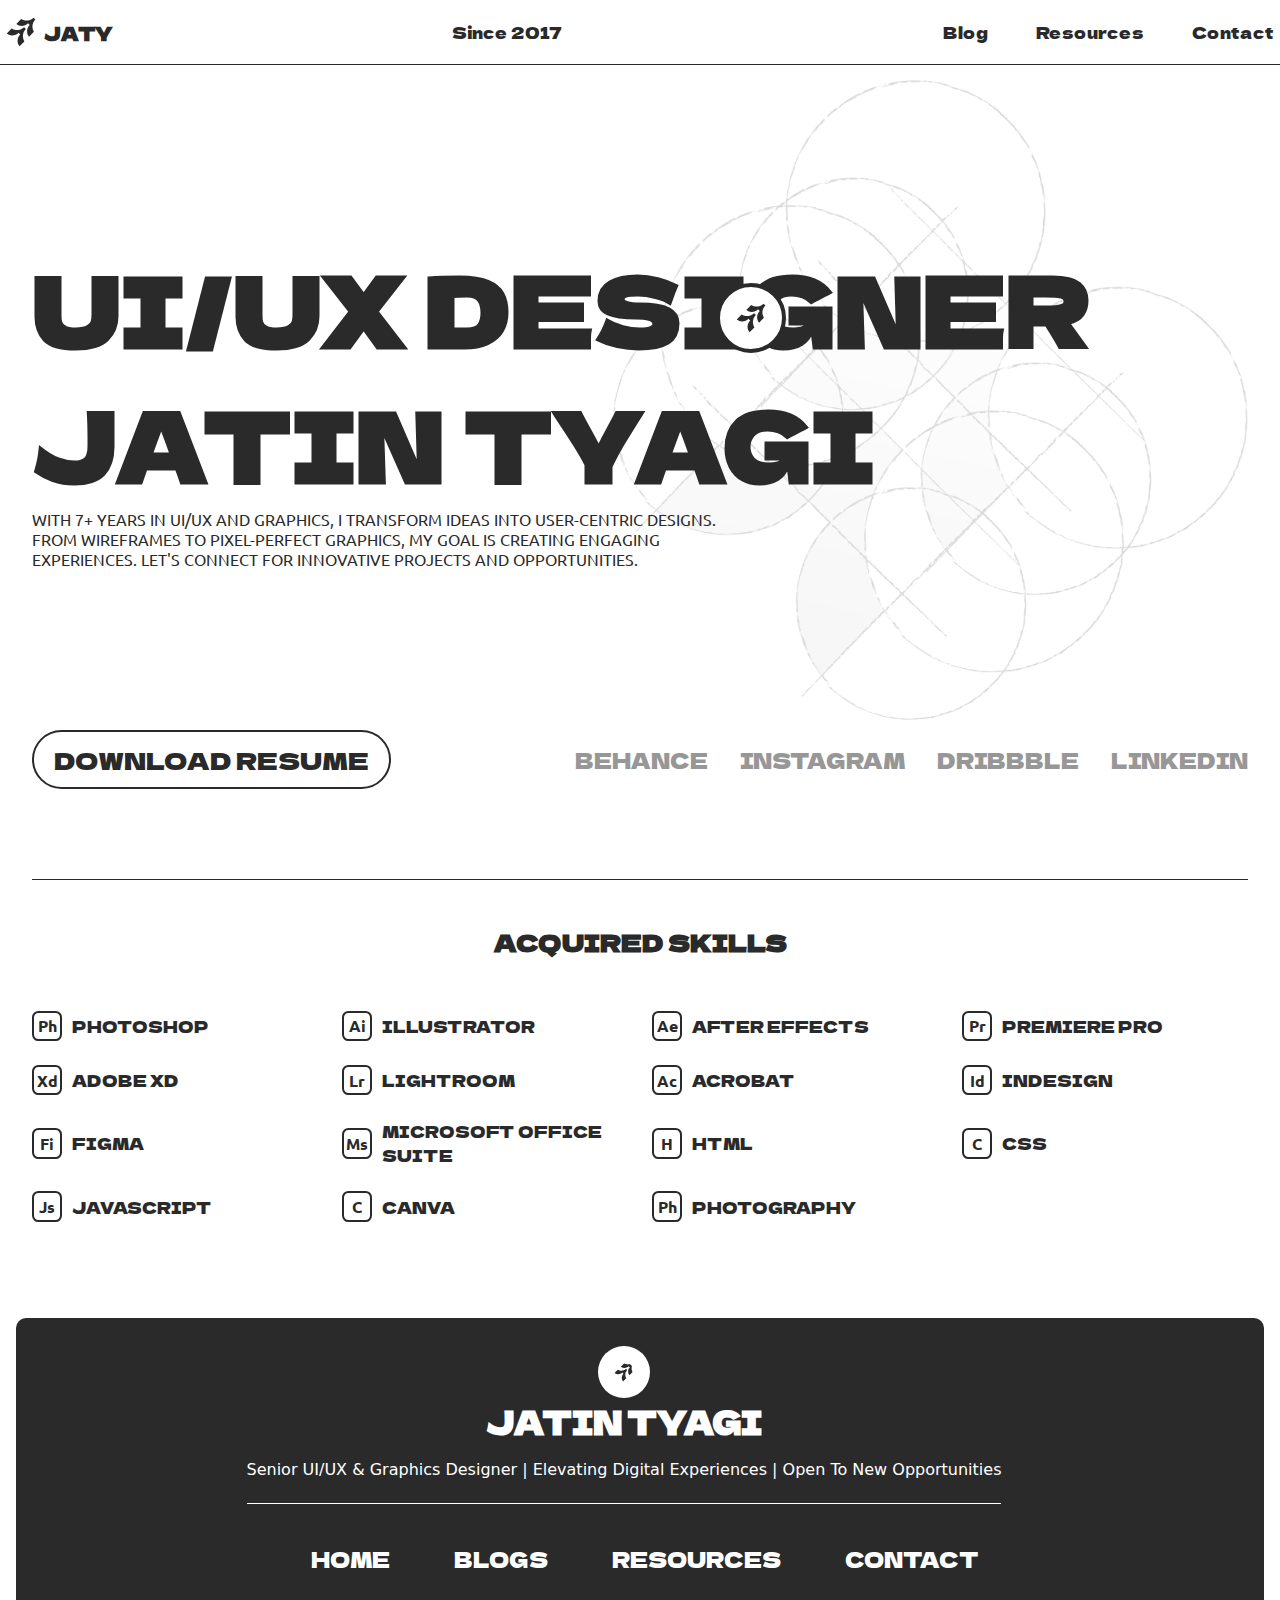
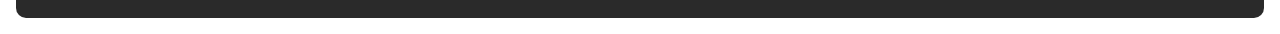
<file: My_website/html/index.html>
<!DOCTYPE html>
<html lang="en">
<head>
    <meta charset="UTF-8">
    <meta http-equiv="X-UA-Compatible" content="IE=edge">
    <meta name="viewport" content="width=device-width, initial-scale=1.0">
    <title>JATY | Portfoilio</title>
    <link rel="shortcut icon" href="../files/favicon.png" type="image/x-icon">
    <link rel="stylesheet" href="../css/style.css">
    <link rel="stylesheet" href="../css/footer.css">
    <link rel="preconnect" href="https://fonts.googleapis.com">
    <link rel="preconnect" href="https://fonts.gstatic.com" crossorigin>
    <link href="https://fonts.googleapis.com/css2?family=Dela+Gothic+One&family=Ubuntu:ital,wght@0,300;0,400;0,500;0,700;1,300;1,400;1,500;1,700&display=swap" rel="stylesheet">
</head>
<body class="d_flex">
    <div class="nav d_flex">
        <div class=" header d_flex_sb">
            <div class="logo_main ">
                <img src="../files/logo.svg" alt="">
                <h3>
                    JATY
                </h3>
            </div>
            <div class="design_since ">
                Since 2017
            </div>
            <div class="menu_list ">
                <ul class="d_flex ">
                    <!-- <li>Portfolio</li> -->
                    <li>Blog</li>
                    <li>Resources</li>
                    <li>Contact</li>
                </ul>
            </div>
        </div>
        <section class="main_data d_flex">
            <div class="main_text " id="home">
                <h1>UI/UX designer </h1>
                <h1>jatin tyagi</h1>
                <img class="back_img" src="../files/back_img.png" alt="">
                <div class="logoabstr">
                    <img src="../files/logo.svg" alt="">
                </div>
                <div class="what_i_do">With 7+ years in UI/UX and graphics, I transform ideas into user-centric designs. From wireframes to pixel-perfect graphics, my goal is creating engaging experiences. Let's connect for innovative projects and opportunities. </div>
            </div>
        </section>
            <section class="read_social d_flex_sb">
                <div class="btn">
                    <a href="./files/jatin tyagi.pdf" target="_blank"> Download Resume </a>
                    <div class="effects btn">
                        
                    </div>
                </div>
                <div class="social_list">
                    <ul class="social_link d_flex ">
    
                        <li><a href="https://www.behance.net/jtyagi" target="_blank">behance</a> </li>
                        <li><a href="https://www.instagram.com/jaty1326/" target="_blank">instagram</a> </li>
                        <li><a href="https://dribbble.com/jaty_1326" target="_blank">dribbble</a> </li>
                        <li><a href="https://www.linkedin.com/in/jaty" target="_blank">linkedin</a> </li>
                    </ul>
                </div>
            </section>
        
        <hr>
        <h2>Acquired skills</h2>
        <section class="port_images js_skills_grid">
            
        </section>
        <section class="port_images js_learn_grid js_apps_grid js_typo_grid">
            
        </section>
        
    </div>
    <footer>
        <div class="foot">
            <div class="title_name">
                <div class="logo_icon">

                    <img src="../files/logo.svg" alt="">
                    <h1>jatin tyagi</h1> 
                    <p> senior UI/UX & Graphics Designer | Elevating Digital Experiences | Open to New Opportunities</p>
                </div>
                <!-- <hr> -->
            </div>
            <hr>
                <div class="footer_list">
                    <div class="foot_list">
                        <ul class="foot_link  ">
        
                            <li><a href="#home" >home</a> </li>
                            <li><a href="https://www.instagram.com/jaty1326/" >blogs</a> </li>
                            <li><a href="../html/resources.html" target="_blank">resources</a> </li>
                            <li><a href="https://www.linkedin.com/in/jaty" target="_blank">contact</a> </li>
                        </ul>
                    </div>
                    
                </div>
        </div>

    </footer>
    <script src="../js/index1.js"></script>
</body>
</html>
</file>
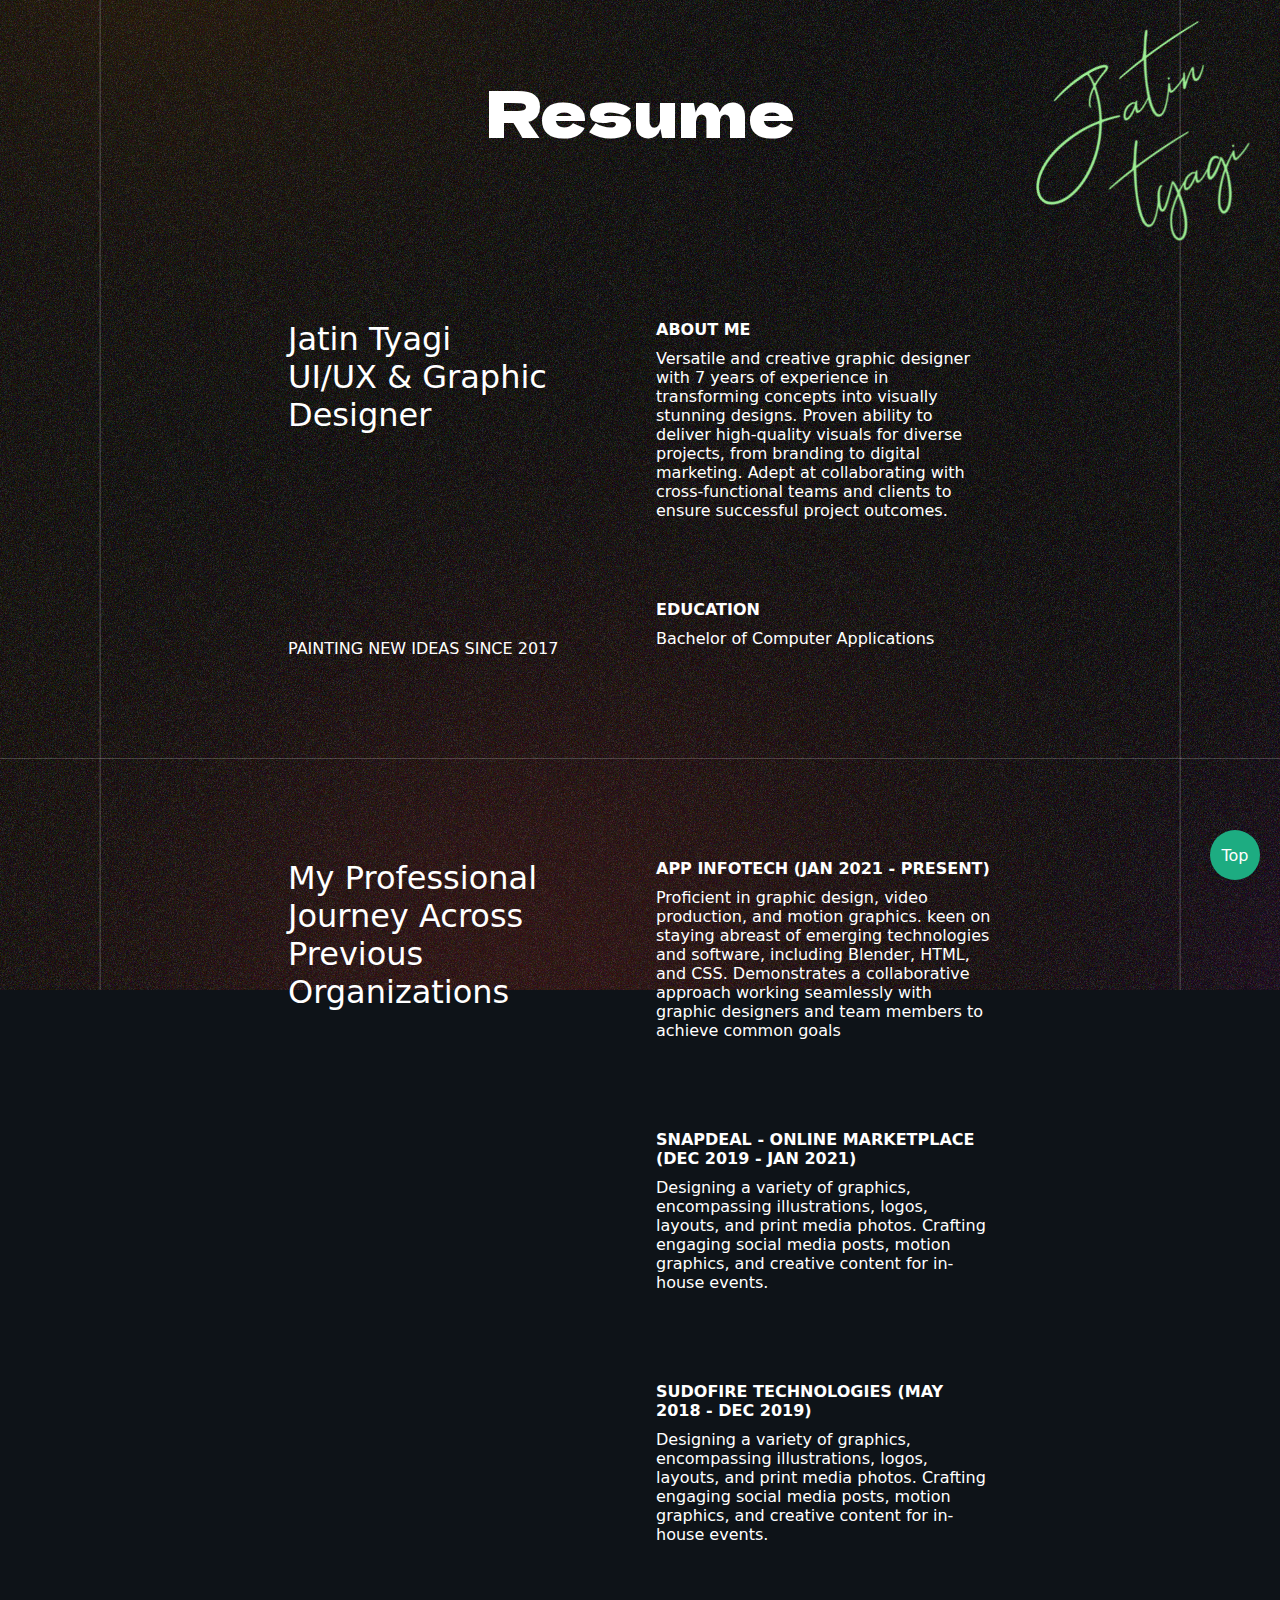
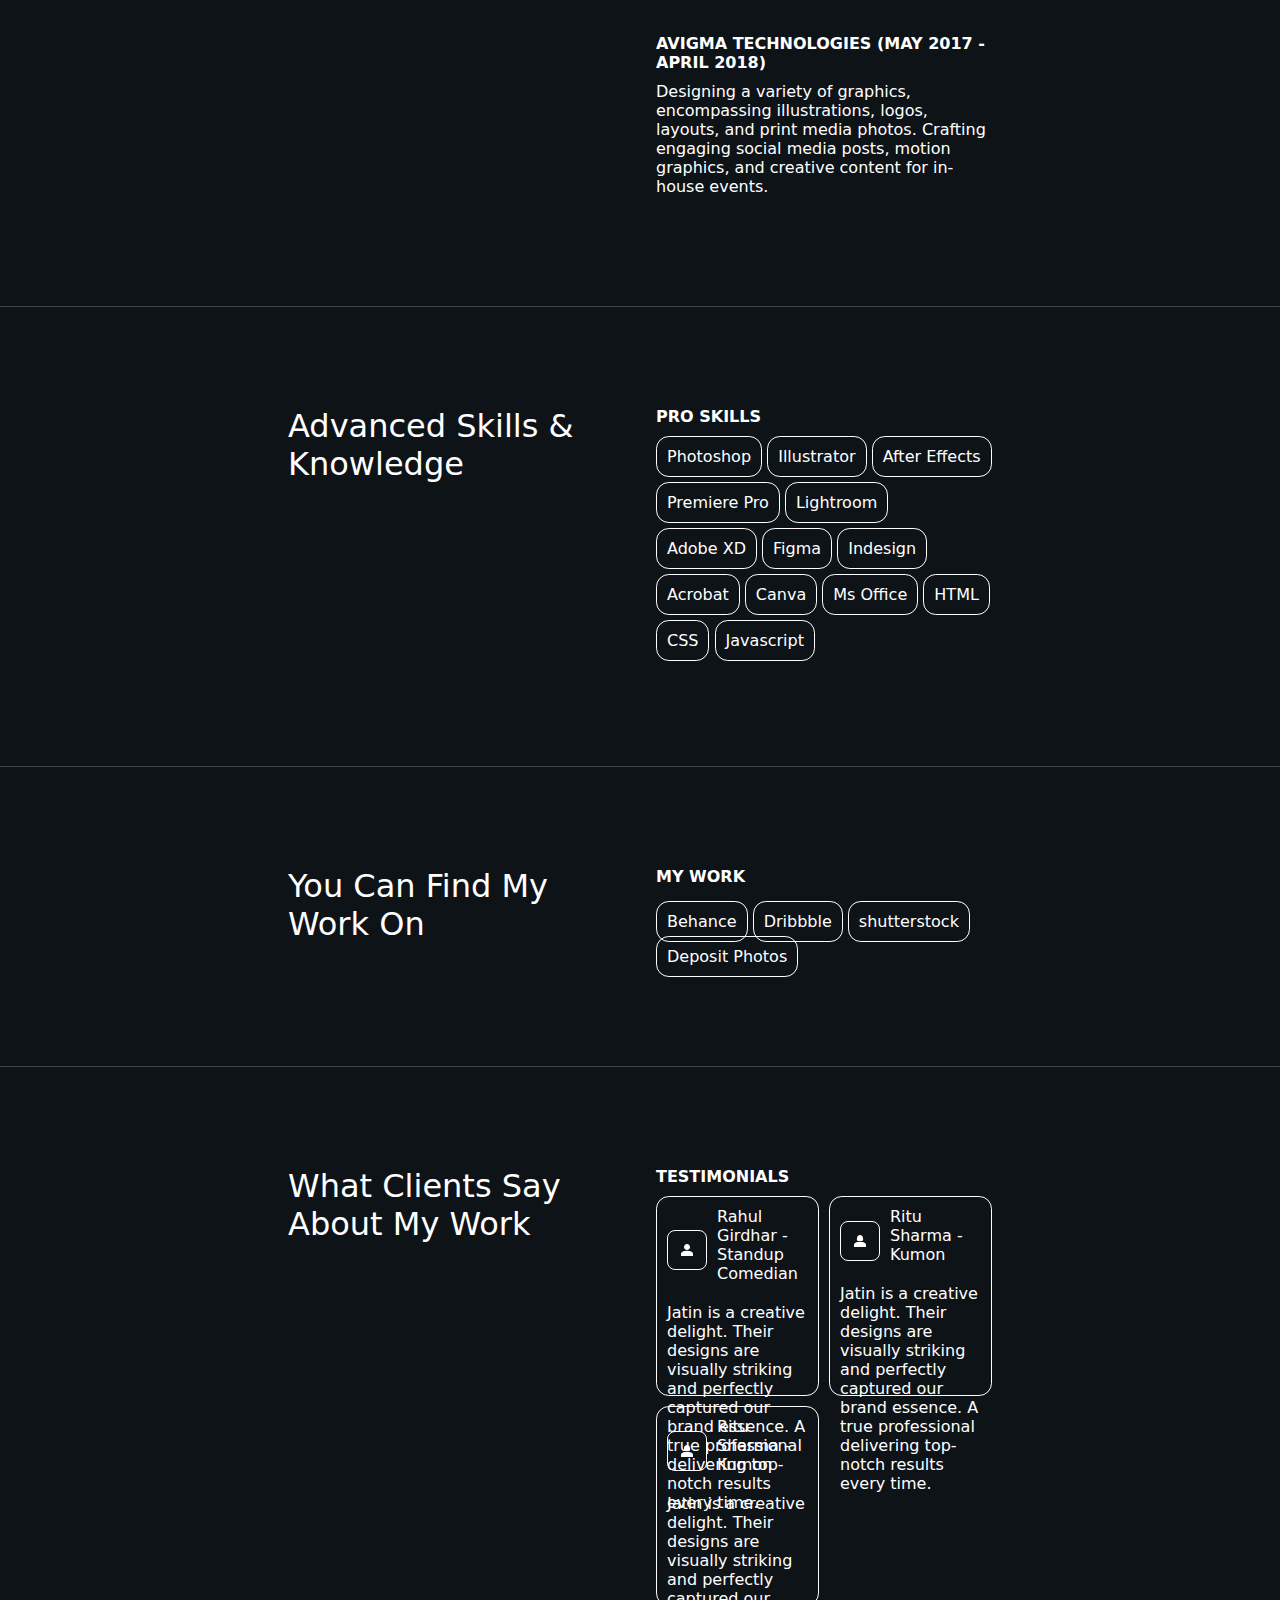
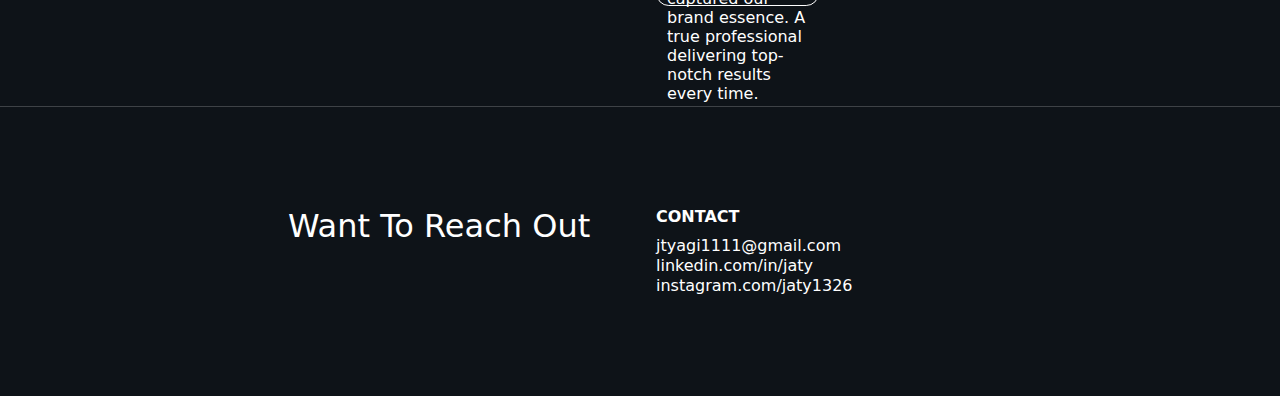
<file: My_website/html/blog.html>
<!DOCTYPE html>
<html lang="en">

<head>
    <meta charset="UTF-8">
    <meta http-equiv="X-UA-Compatible" content="IE=edge">
    <meta name="viewport" content="width=device-width, initial-scale=1.0">
    <link rel="preconnect" href="https://fonts.gstatic.com" crossorigin>
    <link rel="stylesheet" href="../css/blog.css">
    <link
        href="https://fonts.googleapis.com/css2?family=Dela+Gothic+One&family=Ubuntu:ital,wght@0,300;0,400;0,500;0,700;1,300;1,400;1,500;1,700&display=swap"
        rel="stylesheet">
    <title>Resume</title>
</head>

<body>
    <div id="home" class="main_resume">
        <h1 class="resume_title">Resume</h1>
        <img class="abs_sign" src="../files/signature.png" alt="">
        <!-- about me section : what i do and my education -->
        <div class="resume_hero">

            <div class="main_heading">
                <h1>Jatin tyagi <span> UI/UX & Graphic Designer</span></h1>
                
                <p>painting new ideas since 2017</p>
            </div>
            <div class="right">
                <div class="main_sub">
                    <div class="main_sub_data">
                        <p class="heading_title">About me</p>
                        <div>
                            Versatile and creative graphic designer with 7 years of experience in transforming concepts
                            into visually stunning designs. Proven ability to deliver high-quality visuals for diverse
                            projects, from branding to digital marketing. Adept at collaborating with cross-functional
                            teams and clients to ensure successful project outcomes.</div>
                    </div>
                </div>
                <div class="main_sub">
                    <div class="main_sub_data">
                        <p class="heading_title">Education</p>
                        
                        <p>Bachelor of Computer Applications</p>
                        
                    </div>
                </div>
            </div>
        </div>
        <div class="separator"></div>
        <!-- My 7 year journey in companies i worked in  -->
        <div class="resume_hero">
            
            <div class="main_heading">
                <h1>My professional journey across previous organizations</h1>
                <!-- <p>painting new ideas since 2017</p> -->
            </div>
            <div class="right">
                <div class="main_sub">
                    <div class="main_sub_data">
                        <p class="heading_title">App Infotech (jan 2021 - present)</p>
                        <p>Proficient in graphic design, video production, and motion graphics. keen on staying abreast of emerging technologies and software, including Blender, HTML, and CSS. Demonstrates a collaborative approach working seamlessly with graphic designers and team members to achieve common goals</p>
                    </div>
                </div>
                <div class="main_sub">
                    <div class="main_sub_data">
                        <p class="heading_title">Snapdeal -  Online Marketplace (dec 2019 - jan 2021)</p>
                        <p>
                            Designing a variety of graphics, encompassing illustrations, logos, layouts, and print media photos. Crafting engaging social media posts, motion graphics, and creative content for in-house events.</p>
                    </div>
                </div>
                <div class="main_sub">
                    <div class="main_sub_data">
                        <p class="heading_title">Sudofire technologies (may 2018 - dec 2019)</p>
                        <p>
                            Designing a variety of graphics, encompassing illustrations, logos, layouts, and print media photos. Crafting engaging social media posts, motion graphics, and creative content for in-house events.</p>
                    </div>
                </div>
                <div class="main_sub">
                    <div class="main_sub_data">
                        <p class="heading_title">Avigma technologies (may 2017 -  april 2018)</p>
                        <p>
                            Designing a variety of graphics, encompassing illustrations, logos, layouts, and print media photos. Crafting engaging social media posts, motion graphics, and creative content for in-house events.</p>
                    </div>
                </div>
            </div>
        </div>
        <div class="separator"></div>
        <!-- skills i acquire  -->
        <div class="resume_hero">
            
            <div class="main_heading">
                <h1>Advanced skills & knowledge</h1>
                <!-- <p>painting new ideas since 2017</p> -->
            </div>
            <div class="right">
                <div class="main_sub">
                    <div class="main_sub_data">
                        <p class="heading_title">Pro SKills</p>
                        <div class="skills">
                            
                            <span>Photoshop</span>
                            <span>Illustrator</span>
                            <span>After Effects</span>
                            <span>Premiere Pro</span>
                            <span>Lightroom</span>
                            <span>Adobe XD</span>
                            <span>Figma</span>
                            <span>Indesign</span>
                            <span>Acrobat</span>
                            <span>Canva</span>
                            <span>Ms Office</span>
                            <span>HTML</span>
                            <span>CSS</span>
                            <span>Javascript</span>
                        </div>
                    </div>
                </div>
                
            </div>
        </div>
        <div class="separator"></div>
        <!-- my portfolio -->
        <div class="resume_hero">
            
            <div class="main_heading">
                <h1>you can find my work on</h1>
                <!-- <p>painting new ideas since 2017</p> -->
            </div>
            <div class="right">
                <div class="main_sub">
                    <div class="main_sub_data">
                        <p class="heading_title">my work</p>
                        <div class="skills">
                            <div class="port_work">
                                <a  class="port" href="https://www.behance.net/jtyagi" target="_blank">Behance</a>
                            </div>
                            <div class="port_work">
                                <a class="port" href="https://dribbble.com/jaty_1326" target="_blank">Dribbble</a>
                            </div>
                            <div class="port_work">
                                <a  class="port" href="https://www.shutterstock.com/g/Jatyj" target="_blank">shutterstock</a>
                            </div>
                            <div class="port_work">
                                <a class="port" href="https://depositphotos.com/portfolio-51277386.html?content=photo" target="_blank">Deposit Photos</a>
                            </div>
                            
                            
                            
                        </div>
                    </div>
                </div>
                
            </div>
        </div>
        <div class="separator"></div>
        <!-- testimonials -->
        <div class="resume_hero">
            
            <div class="main_heading">
                <h1>What clients say about my work</h1>
                <!-- <p>painting new ideas since 2017</p> -->
            </div>
            <div class="right">
                <div class="main_sub">
                    <div class="main_sub_data">
                        <p class="heading_title">testimonials</p>
                        <div class="skills">
                            <div class="test_work">
                                <div class="img_name">
                                    <div class="first_section">
                                        <img class="" src="../files/user_male.svg" alt="">
                                        <p>Rahul Girdhar - Standup Comedian</p>
                                    </div>
                                    <div class="name_title">
                                        <p>Jatin is a creative delight. Their designs are visually striking and perfectly captured our brand essence. A true professional delivering top-notch results every time.</p>
                                    </div>
                                </div>
                                <div class="img_name">
                                    <div class="first_section">
                                        <img class="" src="../files/user_female.svg" alt="">
                                        <p>Ritu Sharma - Kumon</p>
                                    </div>
                                    <div class="name_title">
                                        <p>Jatin is a creative delight. Their designs are visually striking and perfectly captured our brand essence. A true professional delivering top-notch results every time.</p>
                                    </div>
                                </div>
                                <div class="img_name">
                                    <div class="first_section">
                                        <img class="" src="../files/user_female.svg" alt="">
                                        <p>Ritu Sharma - Kumon</p>
                                    </div>
                                    <div class="name_title">
                                        <p>Jatin is a creative delight. Their designs are visually striking and perfectly captured our brand essence. A true professional delivering top-notch results every time.</p>
                                    </div>
                                </div>
                                
                            </div>
                            
                            
                            
                        </div>
                    </div>
                </div>
                
            </div>
        </div>
        <div class="separator"></div>
        <!-- contact me section with some links -->
        <div class="resume_hero">
            
            <div class="main_heading">
                <h1>Want to reach out</h1>
                <!-- <p>painting new ideas since 2017</p> -->
            </div>
            <div class="right">
                <div class="main_sub">
                    <div class="main_sub_data">
                        <p class="heading_title">contact</p>
                        <ul >
                            <li class="contact">jtyagi1111@gmail.com</li>
                            <li><a class="contact" href="https://www.linkedin.com/in/jaty/" target="_blank">linkedin.com/in/jaty</a></li>
                            <li><a class="contact" href="https://www.instagram.com/jaty1326/"target="_blank">instagram.com/jaty1326</a></li>
                            
                        </ul>
                            
                            
                        </div>
                    </div>
                </div>
                
            </div>
        </div>
    </div>

    </div>
    <a class="button" href="#home">top</a>
</body>

</html>
</file>
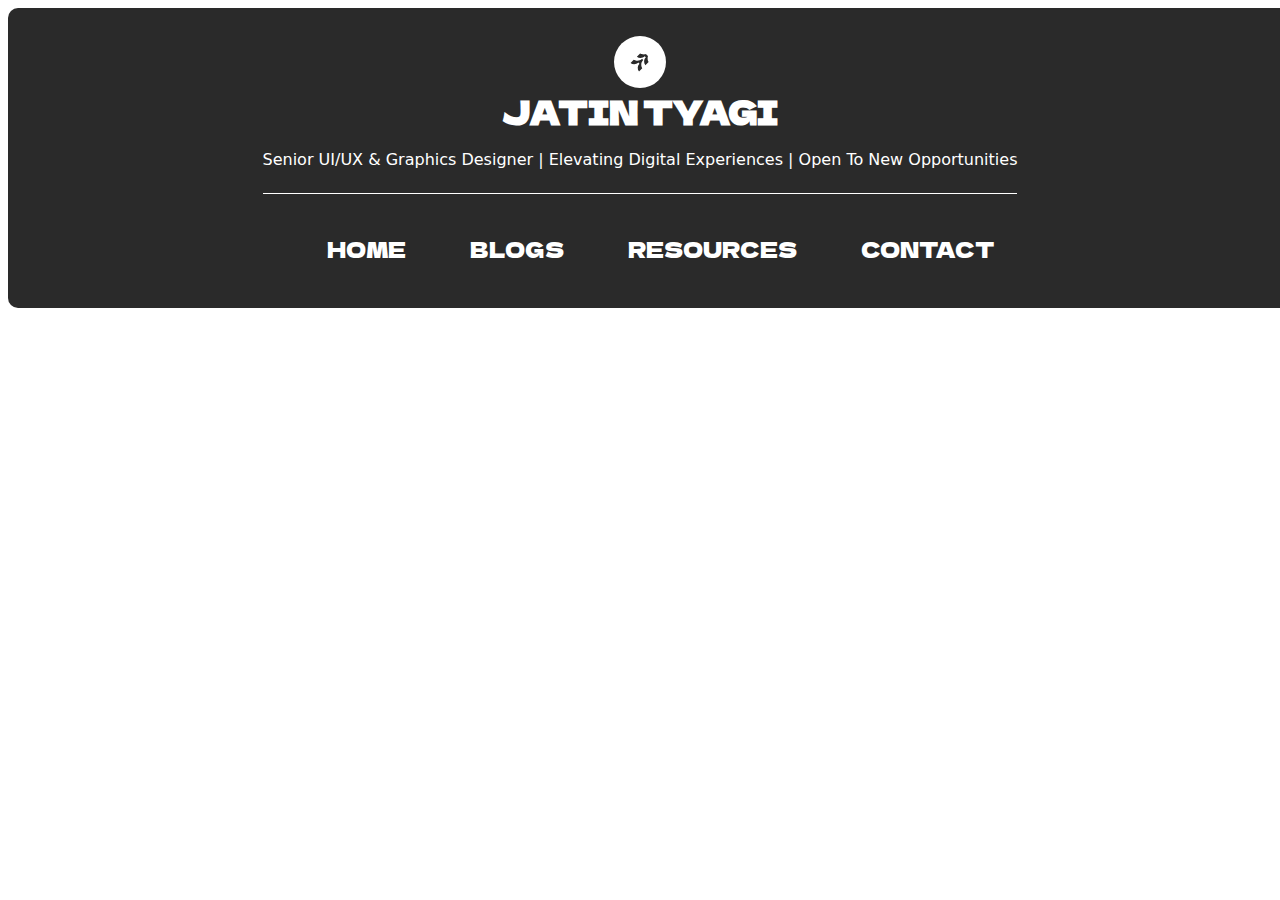
<file: My_website/html/footer.html>
<!DOCTYPE html>
<html lang="en">
<head>
    <meta charset="UTF-8">
    <meta http-equiv="X-UA-Compatible" content="IE=edge">
    <meta name="viewport" content="width=device-width, initial-scale=1.0">
    <link rel="stylesheet" href="../css/footer.css">
    <link rel="preconnect" href="https://fonts.gstatic.com" crossorigin>
<link href="https://fonts.googleapis.com/css2?family=Dela+Gothic+One&family=Ubuntu:ital,wght@0,300;0,400;0,500;0,700;1,300;1,400;1,500;1,700&display=swap" rel="stylesheet">
    <title>Document</title>
</head>
<body>
    <footer>
        <div class="foot">
            <div class="title_name">
                <div class="logo_icon">

                    <img src="../files/logo.svg" alt="">
                    <h1>jatin tyagi</h1> 
                    <p> senior UI/UX & Graphics Designer | Elevating Digital Experiences | Open to New Opportunities</p>
                </div>
                <!-- <hr> -->
            </div>
            <hr>
                <div class="footer_list">
                    <div class="foot_list">
                        <ul class="foot_link  ">
        
                            <li><a href="https://www.behance.net/jtyagi" target="_blank">home</a> </li>
                            <li><a href="https://www.instagram.com/jaty1326/" target="_blank">blogs</a> </li>
                            <li><a href="https://dribbble.com/jaty_1326" target="_blank">resources</a> </li>
                            <li><a href="https://www.linkedin.com/in/jaty" target="_blank">contact</a> </li>
                        </ul>
                    </div>
                    
                </div>
        </div>

    </footer>
</body>
</html>
</file>
<file: My_website/css/style.css>
:root {
  --primary_txt:#2A2A2A;
  --greycolor:#979797;
  --skillclr: #1F6EE7;
}

html {
  scroll-behavior: smooth;
}

body {
  background-size: 22px;
  margin: 0em 2em;
  padding: 0;
  color: var(--primary_txt);
  font-family: "Dela Gothic One", sans-serif;
  flex-direction: column;
}

.hovn {
  background-color: var(--skillclr);
  color: white;
  border: 2px solid transparent;
}

.d_flex {
  display: flex;
  justify-content: center;
  align-items: center;
}

.d_flex_sb {
  display: flex;
  justify-content: space-between;
  align-items: center;
}

.nav {
  flex-direction: column;
  width: 100%;
}
.nav .header {
  border-bottom: 1px solid var(--primary_txt);
  width: 99%;
  position: fixed;
  top: 0;
  z-index: 2;
  background-color: white;
  padding: 0 5em;
}
.nav .header .logo_main {
  display: flex;
  justify-content: center;
  align-items: center;
  gap: 0.5em;
}
.nav .header .logo_main img {
  height: 30px;
}
.nav .header .design_since {
  font-size: 1em;
}
.nav .header .menu_list ul {
  gap: 3em;
}
.nav .header .menu_list ul li {
  list-style: none;
  font-size: 1em;
}
.nav .main_data {
  display: flex;
  justify-content: flex-start;
  align-items: center;
  flex-direction: column;
  margin-top: 10em;
}
.nav .main_data .main_text {
  margin: 5em 0;
  position: relative;
  text-transform: uppercase;
  width: 95vw;
  display: flex;
  flex-direction: column;
  justify-content: flex-start;
  position: relative;
}
.nav .main_data .main_text h1 {
  line-height: 1em;
  font-size: 6em;
  margin: 0.2em 0;
}
.nav .main_data .main_text .back_img {
  position: absolute;
  opacity: 0.2;
  right: 0;
  top: -10em;
  height: 40em;
  z-index: -2;
}
.nav .main_data .main_text .logoabstr {
  color: #2a2a2a;
  position: absolute;
  z-index: 1;
  top: 13%;
  right: 38%;
  height: 30px;
  width: 30px;
  border: 4px solid var(--primary_txt);
  border-radius: 50%;
  display: flex;
  background-color: white;
  align-content: center;
  justify-content: center;
  padding: 1em;
  -webkit-animation: rot 5s infinite ease-in-out;
          animation: rot 5s infinite ease-in-out;
}
@-webkit-keyframes rot {
  0% {
    rotate: 0deg;
  }
  100% {
    rotate: 360deg;
  }
}
@keyframes rot {
  0% {
    rotate: 0deg;
  }
  100% {
    rotate: 360deg;
  }
}
.nav .main_data .main_text .what_i_do {
  font-family: "Ubuntu", sans-serif;
  font-size: 1em;
  word-wrap: break-word;
  width: 60%;
}
.nav hr {
  margin-bottom: 1.5em;
}
.nav .read_social {
  display: flex;
  justify-content: space-between;
  align-items: center;
  width: 100%;
  margin: 5em 0;
}
.nav .read_social .btn {
  position: relative;
  overflow: hidden;
  background-color: transparent;
  border: 2px solid var(--primary_txt);
  color: var(--primary_txt);
  text-transform: uppercase;
  font-size: 1.5em;
  border-radius: 30px;
  font-family: "Dela Gothic One", sans-serif;
  transition: 0.2s ease-in-out;
}
.nav .read_social .btn a {
  text-decoration: none;
  padding: 10px 20px;
  display: block;
  color: var(--primary_txt);
}
.nav .read_social .btn a:hover {
  color: white;
}
.nav .read_social .btn:hover {
  color: white;
  border: 2px solid transparent;
}
.nav .read_social .btn:hover .effects {
  top: 0%;
}
.nav .read_social .btn .effects {
  position: absolute;
  background-color: var(--primary_txt);
  top: 100%;
  left: 0;
  padding: 0;
  border-radius: 20px;
  width: 100%;
  height: 100%;
  z-index: -1;
}
.nav .read_social .social_list .social_link {
  gap: 2em;
  list-style: none;
  text-transform: uppercase;
}
.nav .read_social .social_list .social_link li {
  font-family: "Dela Gothic One", sans-serif;
  font-size: 1.3em;
  cursor: pointer;
  transition: 0.2s;
}
.nav .read_social .social_list .social_link li a {
  text-decoration: none;
  color: var(--greycolor);
}
.nav .read_social .social_list .social_link li:hover {
  transform: translateY(-5px);
}
.nav .read_social .social_list .social_link li:hover a {
  color: var(--primary_txt);
}
.nav hr {
  background: var(--primary_txt);
  height: 1px;
  width: 100%;
  border: none;
}
.nav h2 {
  text-transform: uppercase;
  color: var(--primary_txt);
}
.nav .port_images {
  display: grid;
  width: 100%;
  grid-template-columns: 1fr 1fr 1fr 1fr;
  gap: 1.5em;
  margin: 2em 0;
}
.nav .port_images .img1 {
  display: flex;
  justify-content: flex-start;
  align-items: center;
  gap: 10px;
}
.nav .port_images .img1 span:hover {
  background-color: red;
}
.nav .port_images .img1 :nth-child(1) {
  display: flex;
  align-items: center;
  justify-content: center;
  width: 20px;
  height: 20px;
  border: 2px solid var(--primary_txt);
  padding: 0.2em;
  border-radius: 0.4em;
  font-family: "Ubuntu", sans-serif;
  font-weight: 600;
}
.nav .port_images .img1 :nth-child(2) {
  text-transform: uppercase;
}/*# sourceMappingURL=style.css.map */
</file>
<file: My_website/css/footer.css>
:root {
  --primary_txt:#2A2A2A;
  --greycolor:#979797;
  --skillclr: #1F6EE7;
}

footer {
  border-radius: 10px;
  margin-bottom: 1em;
  width: 100%;
  height: 300px;
  background-color: var(--primary_txt);
  display: block;
  color: white;
  display: flex;
  flex-direction: column;
  justify-content: center;
  align-items: center;
  padding-right: 2em;
  font-family: "Dela Gothic One", sans-serif;
}
footer .foot {
  display: flex;
  flex-direction: column;
  justify-content: center;
  align-items: center;
  text-transform: uppercase;
}
footer .foot .title_name {
  display: flex;
  gap: 5em;
  justify-content: center;
  align-items: center;
}
footer .foot .title_name .logo_icon {
  display: flex;
  flex-direction: column;
  align-items: center;
}
footer .foot .title_name .logo_icon img {
  background-color: white;
  padding: 1em;
  border-radius: 50%;
  height: 20px;
  width: 20px;
}
footer .foot .title_name .logo_icon h1 {
  margin: 0;
}
footer .foot .title_name .logo_icon p {
  text-transform: capitalize;
  font-family: system-ui, -apple-system, BlinkMacSystemFont, "Segoe UI", Roboto, Oxygen, Ubuntu, Cantarell, "Open Sans", "Helvetica Neue", sans-serif;
}
footer .foot hr {
  height: 1px;
  width: 100%;
  border: none;
  background-color: white;
}
footer .foot .footer_list {
  display: flex;
  margin-top: 1em;
}
footer .foot .footer_list .foot_list .foot_link {
  display: flex;
  gap: 4em;
  flex-direction: row;
  align-items: right;
  list-style: none;
  text-transform: uppercase;
}
footer .foot .footer_list .foot_list .foot_link li {
  font-family: "Dela Gothic One", sans-serif;
  font-size: 1.3em;
  cursor: pointer;
  transition: 0.2s;
}
footer .foot .footer_list .foot_list .foot_link li a {
  text-decoration: none;
  color: white;
}
footer .foot .footer_list .foot_list .foot_link li:hover {
  transform: translateY(-5px);
}
footer .foot .footer_list .foot_list .foot_link li:hover a {
  color: var(--greycolor);
}/*# sourceMappingURL=footer.css.map */
</file>
<file: My_website/css/blog.css>
:root {
  --white:#FFFFFF;
  --black:#0e1318;
  --greenbg: #4aed66;
  --drkgrn: #1dac81;
}

html {
  scroll-behavior: smooth;
  background-color: var(--black);
}

* {
  box-sizing: border-box;
  margin: 0;
  padding: 0;
}

body {
  background-image: url(../files/bgbody_1.jpg);
  background-repeat: no-repeat;
  background-attachment: fixed;
  background-position: center;
  color: white;
}

/* scroller width */
::-webkit-scrollbar {
  width: 5px;
  background: var(--greenbg);
}

/* Track */
::-webkit-scrollbar-track {
  border-radius: 10px;
}

/* Handle */
::-webkit-scrollbar-thumb {
  background: var(--white);
  border-radius: 0px;
}

/* Handle on hover */
::-webkit-scrollbar-thumb:hover {
  background: var(--drkgrn);
}

body {
  margin: 0;
  padding: 0;
  font-family: system-ui, -apple-system, BlinkMacSystemFont, "Segoe UI", Roboto, Oxygen, Ubuntu, Cantarell, "Open Sans", "Helvetica Neue", sans-serif;
}

h1 {
  font-weight: 200;
  margin: 0;
}

.contact {
  text-decoration: none;
  text-transform: none;
  color: var(--white);
}

.port {
  text-decoration: none;
  color: var(--white);
  margin-bottom: 5px;
  padding: 10px;
  border-radius: 0.8em;
  border: 1px solid var(--white);
  cursor: pointer;
}
.port:hover {
  background-color: var(--white);
  color: var(--black);
  border: 1px solid transparent;
}

.port_work {
  display: inline-block;
  margin-top: 1em;
}
.port_work:hover {
  background-color: var(--drkgrn);
}

.separator {
  height: 1px;
  background-color: white;
  opacity: 0.2;
  width: 100%;
  margin: auto;
}

.test_work {
  display: grid;
  grid-template-columns: 1fr 1fr;
  gap: 10px;
  align-items: flex-start;
  justify-content: flex-start;
}
.test_work .img_name {
  display: flex;
  flex-direction: column;
  align-items: flex-start;
  justify-content: flex-start;
  border: 1px solid white;
  border-radius: 0.8em;
  padding: 10px;
  height: 200px;
}
.test_work .img_name .first_section {
  display: flex;
  align-items: center;
  justify-content: center;
  gap: 10px;
}
.test_work .img_name .first_section img {
  border: 1px solid white;
  padding: 10px;
  border-radius: 0.5em;
  width: 40px;
}
.test_work .img_name .name_title p {
  font-weight: 300;
  margin-top: 10px;
}

.button {
  position: fixed;
  bottom: 20px;
  right: 20px;
  height: 50px;
  width: 50px;
  background-color: var(--drkgrn);
  text-transform: capitalize;
  color: white;
  border: none;
  border-radius: 50%;
  display: flex;
  align-items: center;
  justify-content: center;
  text-decoration: none;
}

.main_resume {
  display: flex;
  flex-direction: column;
  align-items: center;
  position: relative;
}
.main_resume .resume_title {
  margin: 1em;
  font-family: "Dela Gothic One", sans-serif;
  font-size: 4em;
}
.main_resume .abs_sign {
  top: 3em;
  right: 2%;
  position: fixed;
  height: 200px;
  z-index: 1;
  transform: rotate(-30deg);
}
.main_resume .resume_hero {
  width: 55%;
  display: grid;
  gap: 2em;
  grid-template-columns: 1fr 1fr;
  justify-content: center;
  margin: auto;
  min-height: -webkit-fit-content;
  min-height: -moz-fit-content;
  min-height: fit-content;
  padding: 100px 0;
  align-items: flex-start;
}
.main_resume .resume_hero .main_heading {
  display: flex;
  flex-direction: column;
  justify-content: space-between;
  position: -webkit-sticky;
  position: sticky;
  height: 100%;
}
.main_resume .resume_hero .main_heading h1 {
  display: flex;
  flex-direction: column;
  text-transform: capitalize;
}
.main_resume .resume_hero .main_heading p {
  text-transform: uppercase;
}
.main_resume .resume_hero .right {
  display: flex;
  flex-direction: column;
  gap: 5em;
}
.main_resume .resume_hero .right .main_sub {
  height: 100%;
}
.main_resume .resume_hero .right .main_sub .main_sub_data .heading_title {
  text-transform: uppercase;
  font-weight: 700;
}
.main_resume .resume_hero .right .main_sub p {
  margin-bottom: 10px;
}
.main_resume .resume_hero .right .main_sub ul {
  list-style: none;
  text-transform: capitalize;
}
.main_resume .resume_hero .right .main_sub ul li {
  line-height: 1.25;
}
.main_resume .resume_hero .right .main_sub .skills span {
  display: inline-block;
  margin-bottom: 5px;
  border-radius: 0.8em;
  padding: 10px;
  border: 1px solid var(--white);
}

@media only screen and (max-width: 860px) {
  .main_resume .resume_hero {
    width: calc(100% - 80px);
    grid-template-columns: 1fr;
  }
  .main_resume .abs_sign {
    position: absolute;
  }
}/*# sourceMappingURL=blog.css.map */
</file>
